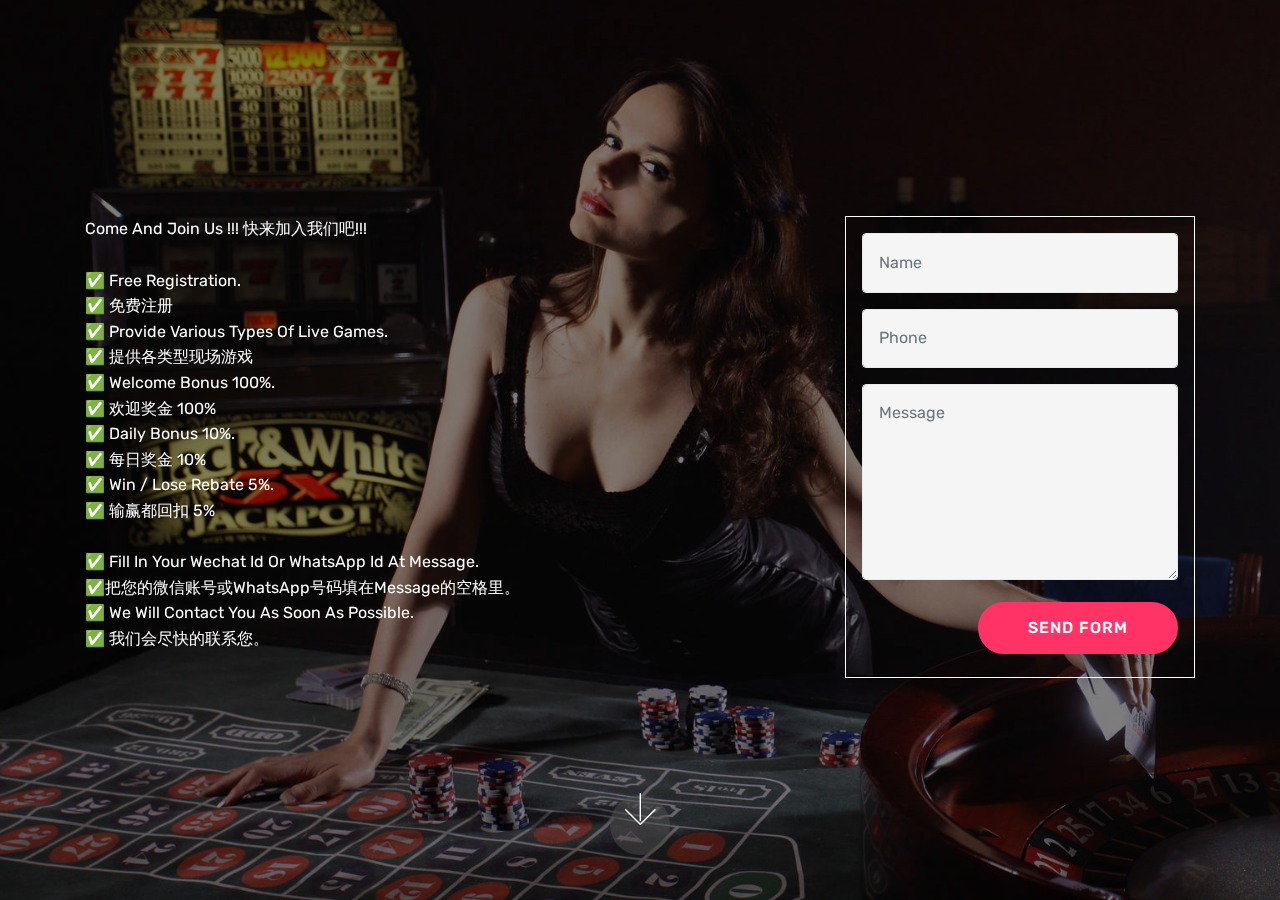
<file: page1.html>
<!DOCTYPE html>
<html >
<head>
  <!-- Site made with Mobirise Website Builder v4.8.7, https://mobirise.com -->
  <meta charset="UTF-8">
  <meta http-equiv="X-UA-Compatible" content="IE=edge">
  <meta name="generator" content="Mobirise v4.8.7, mobirise.com">
  <meta name="viewport" content="width=device-width, initial-scale=1, minimum-scale=1">
  <link rel="shortcut icon" href="assets/images/logo4.png" type="image/x-icon">
  <meta name="description" content="Site Builder Description">
  <title>Page 1</title>
  <link rel="stylesheet" href="assets/web/assets/mobirise-icons/mobirise-icons.css">
  <link rel="stylesheet" href="assets/tether/tether.min.css">
  <link rel="stylesheet" href="assets/bootstrap/css/bootstrap.min.css">
  <link rel="stylesheet" href="assets/bootstrap/css/bootstrap-grid.min.css">
  <link rel="stylesheet" href="assets/bootstrap/css/bootstrap-reboot.min.css">
  <link rel="stylesheet" href="assets/theme/css/style.css">
  <link rel="stylesheet" href="assets/mobirise/css/mbr-additional.css" type="text/css">
  
  
  
</head>
<body>
  <section class="cid-r9PKeAdLTf mbr-fullscreen mbr-parallax-background" id="header15-g">

    

    <div class="mbr-overlay" style="opacity: 0.5; background-color: rgb(0, 0, 0);"></div>

    <div class="container align-right">
<div class="row">
    <div class="mbr-white col-lg-8 col-md-7 content-container">
        
        <p class="mbr-text pb-3 mbr-fonts-style display-7">Come And Join Us !!! 快来加入我们吧!!!<br><br>✅ Free Registration.<br>✅ 免费注册<br>✅ Provide Various Types Of Live Games.<br>✅ 提供各类型现场游戏<br>✅ Welcome Bonus 100%.<br>✅ 欢迎奖金 100%<br>✅ Daily Bonus 10%. <br>✅ 每日奖金 10%<br>✅ Win / Lose Rebate 5%.&nbsp;<br>✅ 输赢都回扣 5%<br><br>✅ Fill In Your Wechat Id Or WhatsApp Id At Message.<br>✅把您的微信账号或WhatsApp号码填在Message的空格里。<br>✅ We Will Contact You As Soon As Possible.<br>✅ 我们会尽快的联系您。<br></p>
    </div>
    <div class="col-lg-4 col-md-5">
    <div class="form-container">
        <div class="media-container-column" data-form-type="formoid">
            <div data-form-alert="" hidden="" class="align-center">Thanks for filling out the form!</div>
            <form class="mbr-form" action="https://mobirise.com/" method="post" data-form-title="Mobirise Form"><input type="hidden" name="email" data-form-email="true" value="gCtzzRmclNPquGXlblal6btRnpZhXdOiKXO+Li0EGI2jxc1xCiQqbaTsZbIqfjZ/9MEoV37mjNotMgpB+/dzBGiX4lsqqJHaTFz2EvpsOzc4LVuPRAz4seKslIenq1r9">
                <div data-for="name">
                    <div class="form-group">
                        <input type="text" class="form-control px-3" name="name" data-form-field="Name" placeholder="Name" required="" id="name-header15-g">
                    </div>
                </div>
                
                <div data-for="phone">
                    <div class="form-group">
                        <input type="tel" class="form-control px-3" name="phone" data-form-field="Phone" placeholder="Phone" id="phone-header15-g">
                    </div>
                </div>
                <div class="form-group" data-for="message">
                    <textarea type="text" class="form-control px-3" name="message" rows="7" placeholder="Message" data-form-field="Message" id="message-header15-g"></textarea>
                </div>
                <span class="input-group-btn">
                    <button href="" type="submit" class="btn btn-secondary btn-form display-4">SEND FORM</button>
                </span>
            </form>
        </div>
    </div>
    </div>
</div>
    </div>
    <div class="mbr-arrow hidden-sm-down" aria-hidden="true">
        <a href="#next">
            <i class="mbri-down mbr-iconfont"></i>
        </a>
    </div>
</section>


  <section class="engine"><a href="https://mobirise.info/e">make a website for free</a></section><script src="assets/web/assets/jquery/jquery.min.js"></script>
  <script src="assets/popper/popper.min.js"></script>
  <script src="assets/tether/tether.min.js"></script>
  <script src="assets/bootstrap/js/bootstrap.min.js"></script>
  <script src="assets/smoothscroll/smooth-scroll.js"></script>
  <script src="assets/parallax/jarallax.min.js"></script>
  <script src="assets/theme/js/script.js"></script>
  <script src="assets/formoid/formoid.min.js"></script>
  
  
</body>
</html>
</file>
<file: assets/web/assets/mobirise-icons/mobirise-icons.css>
@font-face {
  font-family: 'MobiriseIcons';
  src:  url('mobirise-icons.eot?spat4u');
  src:  url('mobirise-icons.eot?spat4u#iefix') format('embedded-opentype'),
    url('mobirise-icons.ttf?spat4u') format('truetype'),
    url('mobirise-icons.woff?spat4u') format('woff'),
    url('mobirise-icons.svg?spat4u#MobiriseIcons') format('svg');
  font-weight: normal;
  font-style: normal;
}

[class^="mbri-"], [class*=" mbri-"] {
  /* use !important to prevent issues with browser extensions that change fonts */
  font-family: MobiriseIcons !important;
  speak: none;
  font-style: normal;
  font-weight: normal;
  font-variant: normal;
  text-transform: none;
  line-height: 1;

  /* Better Font Rendering =========== */
  -webkit-font-smoothing: antialiased;
  -moz-osx-font-smoothing: grayscale;
}

.mbri-add-submenu:before {
  content: "\e900";
}
.mbri-alert:before {
  content: "\e901";
}
.mbri-align-center:before {
  content: "\e902";
}
.mbri-align-justify:before {
  content: "\e903";
}
.mbri-align-left:before {
  content: "\e904";
}
.mbri-align-right:before {
  content: "\e905";
}
.mbri-android:before {
  content: "\e906";
}
.mbri-apple:before {
  content: "\e907";
}
.mbri-arrow-down:before {
  content: "\e908";
}
.mbri-arrow-next:before {
  content: "\e909";
}
.mbri-arrow-prev:before {
  content: "\e90a";
}
.mbri-arrow-up:before {
  content: "\e90b";
}
.mbri-bold:before {
  content: "\e90c";
}
.mbri-bookmark:before {
  content: "\e90d";
}
.mbri-bootstrap:before {
  content: "\e90e";
}
.mbri-briefcase:before {
  content: "\e90f";
}
.mbri-browse:before {
  content: "\e910";
}
.mbri-bulleted-list:before {
  content: "\e911";
}
.mbri-calendar:before {
  content: "\e912";
}
.mbri-camera:before {
  content: "\e913";
}
.mbri-cart-add:before {
  content: "\e914";
}
.mbri-cart-full:before {
  content: "\e915";
}
.mbri-cash:before {
  content: "\e916";
}
.mbri-change-style:before {
  content: "\e917";
}
.mbri-chat:before {
  content: "\e918";
}
.mbri-clock:before {
  content: "\e919";
}
.mbri-close:before {
  content: "\e91a";
}
.mbri-cloud:before {
  content: "\e91b";
}
.mbri-code:before {
  content: "\e91c";
}
.mbri-contact-form:before {
  content: "\e91d";
}
.mbri-credit-card:before {
  content: "\e91e";
}
.mbri-cursor-click:before {
  content: "\e91f";
}
.mbri-cust-feedback:before {
  content: "\e920";
}
.mbri-database:before {
  content: "\e921";
}
.mbri-delivery:before {
  content: "\e922";
}
.mbri-desktop:before {
  content: "\e923";
}
.mbri-devices:before {
  content: "\e924";
}
.mbri-down:before {
  content: "\e925";
}
.mbri-download:before {
  content: "\e989";
}
.mbri-drag-n-drop:before {
  content: "\e927";
}
.mbri-drag-n-drop2:before {
  content: "\e928";
}
.mbri-edit:before {
  content: "\e929";
}
.mbri-edit2:before {
  content: "\e92a";
}
.mbri-error:before {
  content: "\e92b";
}
.mbri-extension:before {
  content: "\e92c";
}
.mbri-features:before {
  content: "\e92d";
}
.mbri-file:before {
  content: "\e92e";
}
.mbri-flag:before {
  content: "\e92f";
}
.mbri-folder:before {
  content: "\e930";
}
.mbri-gift:before {
  content: "\e931";
}
.mbri-github:before {
  content: "\e932";
}
.mbri-globe:before {
  content: "\e933";
}
.mbri-globe-2:before {
  content: "\e934";
}
.mbri-growing-chart:before {
  content: "\e935";
}
.mbri-hearth:before {
  content: "\e936";
}
.mbri-help:before {
  content: "\e937";
}
.mbri-home:before {
  content: "\e938";
}
.mbri-hot-cup:before {
  content: "\e939";
}
.mbri-idea:before {
  content: "\e93a";
}
.mbri-image-gallery:before {
  content: "\e93b";
}
.mbri-image-slider:before {
  content: "\e93c";
}
.mbri-info:before {
  content: "\e93d";
}
.mbri-italic:before {
  content: "\e93e";
}
.mbri-key:before {
  content: "\e93f";
}
.mbri-laptop:before {
  content: "\e940";
}
.mbri-layers:before {
  content: "\e941";
}
.mbri-left-right:before {
  content: "\e942";
}
.mbri-left:before {
  content: "\e943";
}
.mbri-letter:before {
  content: "\e944";
}
.mbri-like:before {
  content: "\e945";
}
.mbri-link:before {
  content: "\e946";
}
.mbri-lock:before {
  content: "\e947";
}
.mbri-login:before {
  content: "\e948";
}
.mbri-logout:before {
  content: "\e949";
}
.mbri-magic-stick:before {
  content: "\e94a";
}
.mbri-map-pin:before {
  content: "\e94b";
}
.mbri-menu:before {
  content: "\e94c";
}
.mbri-mobile:before {
  content: "\e94d";
}
.mbri-mobile2:before {
  content: "\e94e";
}
.mbri-mobirise:before {
  content: "\e94f";
}
.mbri-more-horizontal:before {
  content: "\e950";
}
.mbri-more-vertical:before {
  content: "\e951";
}
.mbri-music:before {
  content: "\e952";
}
.mbri-new-file:before {
  content: "\e953";
}
.mbri-numbered-list:before {
  content: "\e954";
}
.mbri-opened-folder:before {
  content: "\e955";
}
.mbri-pages:before {
  content: "\e956";
}
.mbri-paper-plane:before {
  content: "\e957";
}
.mbri-paperclip:before {
  content: "\e958";
}
.mbri-photo:before {
  content: "\e959";
}
.mbri-photos:before {
  content: "\e95a";
}
.mbri-pin:before {
  content: "\e95b";
}
.mbri-play:before {
  content: "\e95c";
}
.mbri-plus:before {
  content: "\e95d";
}
.mbri-preview:before {
  content: "\e95e";
}
.mbri-print:before {
  content: "\e95f";
}
.mbri-protect:before {
  content: "\e960";
}
.mbri-question:before {
  content: "\e961";
}
.mbri-quote-left:before {
  content: "\e962";
}
.mbri-quote-right:before {
  content: "\e963";
}
.mbri-refresh:before {
  content: "\e964";
}
.mbri-responsive:before {
  content: "\e965";
}
.mbri-right:before {
  content: "\e966";
}
.mbri-rocket:before {
  content: "\e967";
}
.mbri-sad-face:before {
  content: "\e968";
}
.mbri-sale:before {
  content: "\e969";
}
.mbri-save:before {
  content: "\e96a";
}
.mbri-search:before {
  content: "\e96b";
}
.mbri-setting:before {
  content: "\e96c";
}
.mbri-setting2:before {
  content: "\e96d";
}
.mbri-setting3:before {
  content: "\e96e";
}
.mbri-share:before {
  content: "\e96f";
}
.mbri-shopping-bag:before {
  content: "\e970";
}
.mbri-shopping-basket:before {
  content: "\e971";
}
.mbri-shopping-cart:before {
  content: "\e972";
}
.mbri-sites:before {
  content: "\e973";
}
.mbri-smile-face:before {
  content: "\e974";
}
.mbri-speed:before {
  content: "\e975";
}
.mbri-star:before {
  content: "\e976";
}
.mbri-success:before {
  content: "\e977";
}
.mbri-sun:before {
  content: "\e978";
}
.mbri-sun2:before {
  content: "\e979";
}
.mbri-tablet:before {
  content: "\e97a";
}
.mbri-tablet-vertical:before {
  content: "\e97b";
}
.mbri-target:before {
  content: "\e97c";
}
.mbri-timer:before {
  content: "\e97d";
}
.mbri-to-ftp:before {
  content: "\e97e";
}
.mbri-to-local-drive:before {
  content: "\e97f";
}
.mbri-touch-swipe:before {
  content: "\e980";
}
.mbri-touch:before {
  content: "\e981";
}
.mbri-trash:before {
  content: "\e982";
}
.mbri-underline:before {
  content: "\e983";
}
.mbri-unlink:before {
  content: "\e984";
}
.mbri-unlock:before {
  content: "\e985";
}
.mbri-up-down:before {
  content: "\e986";
}
.mbri-up:before {
  content: "\e987";
}
.mbri-update:before {
  content: "\e988";
}
.mbri-upload:before {
 content: "\e926"; 
}
.mbri-user:before {
  content: "\e98a";
}
.mbri-user2:before {
  content: "\e98b";
}
.mbri-users:before {
  content: "\e98c";
}
.mbri-video:before {
  content: "\e98d";
}
.mbri-video-play:before {
  content: "\e98e";
}
.mbri-watch:before {
  content: "\e98f";
}
.mbri-website-theme:before {
  content: "\e990";
}
.mbri-wifi:before {
  content: "\e991";
}
.mbri-windows:before {
  content: "\e992";
}
.mbri-zoom-out:before {
  content: "\e993";
}
.mbri-redo:before {
  content: "\e994";
}
.mbri-undo:before {
  content: "\e995";
}
</file>
<file: assets/theme/css/style.css>
/*!
 * Mobirise v4 theme (https://mobirise.com/)
 * Copyright 2017 Mobirise
 */
section {
  background-color: #eeeeee; }

section,
.container,
.container-fluid {
  position: relative;
  word-wrap: break-word; }

a.mbr-iconfont:hover {
  text-decoration: none; }

.article .lead p, .article .lead ul, .article .lead ol, .article .lead pre, .article .lead blockquote {
  margin-bottom: 0; }

a {
  font-style: normal;
  font-weight: 400;
  cursor: pointer; }
  a, a:hover {
    text-decoration: none; }

figure {
  margin-bottom: 0; }

body {
  color: #232323; }

h1, h2, h3, h4, h5, h6,
.h1, .h2, .h3, .h4, .h5, .h6,
.display-1, .display-2, .display-3, .display-4 {
  line-height: 1;
  word-break: break-word;
  word-wrap: break-word; }

b, strong {
  font-weight: bold; }

blockquote {
  padding: 10px 0 10px 20px;
  position: relative;
  border-left: 2px solid;
  border-color: #ff3366; }

input:-webkit-autofill, input:-webkit-autofill:hover, input:-webkit-autofill:focus, input:-webkit-autofill:active {
  transition-delay: 9999s;
  transition-property: background-color, color; }

textarea[type="hidden"] {
  display: none; }

body {
  position: relative; }

section {
  background-position: 50% 50%;
  background-repeat: no-repeat;
  background-size: cover; }
  section .mbr-background-video,
  section .mbr-background-video-preview {
    position: absolute;
    bottom: 0;
    left: 0;
    right: 0;
    top: 0; }

.hidden {
  visibility: hidden; }

.mbr-z-index20 {
  z-index: 20; }

/*! Base colors */
.mbr-white {
  color: #ffffff; }

.mbr-black {
  color: #000000; }

.mbr-bg-white {
  background-color: #ffffff; }

.mbr-bg-black {
  background-color: #000000; }

/*! Text-aligns */
.align-left {
  text-align: left; }

.align-center {
  text-align: center; }

.align-right {
  text-align: right; }

@media (max-width: 767px) {
  .align-left, .align-center, .align-right, .mbr-section-btn, .mbr-section-title {
    text-align: center; } }
/*! Font-weight  */
.mbr-light {
  font-weight: 300; }

.mbr-regular {
  font-weight: 400; }

.mbr-semibold {
  font-weight: 500; }

.mbr-bold {
  font-weight: 700; }

/*! Media  */
.media-size-item {
  -webkit-flex: 1 1 auto;
  -moz-flex: 1 1 auto;
  -ms-flex: 1 1 auto;
  -o-flex: 1 1 auto;
  flex: 1 1 auto; }

.media-content {
  -webkit-flex-basis: 100%;
  flex-basis: 100%; }

.media-container-row {
  display: -ms-flexbox;
  display: -webkit-flex;
  display: flex;
  -webkit-flex-direction: row;
  -ms-flex-direction: row;
  flex-direction: row;
  -webkit-flex-wrap: wrap;
  -ms-flex-wrap: wrap;
  flex-wrap: wrap;
  -webkit-justify-content: center;
  -ms-flex-pack: center;
  justify-content: center;
  -webkit-align-content: center;
  -ms-flex-line-pack: center;
  align-content: center;
  -webkit-align-items: start;
  -ms-flex-align: start;
  align-items: start; }
  .media-container-row .media-size-item {
    width: 400px; }

.media-container-column {
  display: -ms-flexbox;
  display: -webkit-flex;
  display: flex;
  -webkit-flex-direction: column;
  -ms-flex-direction: column;
  flex-direction: column;
  -webkit-flex-wrap: wrap;
  -ms-flex-wrap: wrap;
  flex-wrap: wrap;
  -webkit-justify-content: center;
  -ms-flex-pack: center;
  justify-content: center;
  -webkit-align-content: center;
  -ms-flex-line-pack: center;
  align-content: center;
  -webkit-align-items: stretch;
  -ms-flex-align: stretch;
  align-items: stretch; }
  .media-container-column > * {
    width: 100%; }

@media (min-width: 992px) {
  .media-container-row {
    -webkit-flex-wrap: nowrap;
    -ms-flex-wrap: nowrap;
    flex-wrap: nowrap; } }
figure {
  overflow: hidden; }

figure[mbr-media-size] {
  transition: width 0.1s; }

.mbr-figure img, .mbr-figure iframe {
  display: block;
  width: 100%; }

.card {
  background-color: transparent;
  border: none; }

.card-img {
  text-align: center;
  flex-shrink: 0;
  -webkit-flex-shrink: 0; }

.media {
  max-width: 100%;
  margin: 0 auto; }

.mbr-figure {
  -ms-flex-item-align: center;
  -ms-grid-row-align: center;
  -webkit-align-self: center;
  align-self: center; }

.media-container > div {
  max-width: 100%; }

.mbr-figure img, .card-img img {
  width: 100%; }

@media (max-width: 991px) {
  .media-size-item {
    width: auto !important; }

  .media {
    width: auto; }

  .mbr-figure {
    width: 100% !important; } }
/*! Buttons */
.mbr-section-btn {
  margin-left: -.25rem;
  margin-right: -.25rem;
  font-size: 0; }

nav .mbr-section-btn {
  margin-left: 0rem;
  margin-right: 0rem; }

/*! Btn icon margin */
.btn .mbr-iconfont, .btn.btn-sm .mbr-iconfont {
  cursor: pointer;
  margin-right: 0.5rem; }

.btn.btn-md .mbr-iconfont, .btn.btn-md .mbr-iconfont {
  margin-right: 0.8rem; }

.mbr-regular {
  font-weight: 400; }

.mbr-semibold {
  font-weight: 500; }

.mbr-bold {
  font-weight: 700; }

[type="submit"] {
  -webkit-appearance: none; }

/*! Full-screen */
.mbr-fullscreen .mbr-overlay {
  min-height: 100vh; }

.mbr-fullscreen {
  display: flex;
  display: -webkit-flex;
  display: -moz-flex;
  display: -ms-flex;
  display: -o-flex;
  align-items: center;
  -webkit-align-items: center;
  min-height: 100vh;
  padding-top: 3rem;
  padding-bottom: 3rem; }

/*! Map */
.map {
  height: 25rem;
  position: relative; }
  .map iframe {
    width: 100%;
    height: 100%; }

/* Form */
.form-asterisk {
  font-family: initial;
  position: absolute;
  top: -2px;
  font-weight: normal; }

/*! Scroll to top arrow */
.mbr-arrow-up {
  bottom: 25px;
  right: 90px;
  position: fixed;
  text-align: right;
  z-index: 5000;
  color: #ffffff;
  font-size: 32px;
  transform: rotate(180deg);
  -webkit-transform: rotate(180deg); }

.mbr-arrow-up a {
  background: rgba(0, 0, 0, 0.2);
  border-radius: 3px;
  color: #fff;
  display: inline-block;
  height: 60px;
  width: 60px;
  outline-style: none !important;
  position: relative;
  text-decoration: none;
  transition: all .3s ease-in-out;
  cursor: pointer;
  text-align: center; }
  .mbr-arrow-up a:hover {
    background-color: rgba(0, 0, 0, 0.4); }
  .mbr-arrow-up a i {
    line-height: 60px; }

.mbr-arrow-up-icon {
  display: block;
  color: #fff; }

.mbr-arrow-up-icon::before {
  content: "\203a";
  display: inline-block;
  font-family: serif;
  font-size: 32px;
  line-height: 1;
  font-style: normal;
  position: relative;
  top: 6px;
  left: -4px;
  -webkit-transform: rotate(-90deg);
  transform: rotate(-90deg); }

/*! Arrow Down */
.mbr-arrow {
  position: absolute;
  bottom: 45px;
  left: 50%;
  width: 60px;
  height: 60px;
  cursor: pointer;
  background-color: rgba(80, 80, 80, 0.5);
  border-radius: 50%;
  -webkit-transform: translateX(-50%);
  transform: translateX(-50%); }
  .mbr-arrow > a {
    display: inline-block;
    text-decoration: none;
    outline-style: none;
    -webkit-animation: arrowdown 1.7s ease-in-out infinite;
    animation: arrowdown 1.7s ease-in-out infinite; }
    .mbr-arrow > a > i {
      position: absolute;
      top: -2px;
      left: 15px;
      font-size: 2rem; }

@keyframes arrowdown {
  0% {
    transform: translateY(0px);
    -webkit-transform: translateY(0px); }
  50% {
    transform: translateY(-5px);
    -webkit-transform: translateY(-5px); }
  100% {
    transform: translateY(0px);
    -webkit-transform: translateY(0px); } }
@-webkit-keyframes arrowdown {
  0% {
    transform: translateY(0px);
    -webkit-transform: translateY(0px); }
  50% {
    transform: translateY(-5px);
    -webkit-transform: translateY(-5px); }
  100% {
    transform: translateY(0px);
    -webkit-transform: translateY(0px); } }
@media (max-width: 500px) {
  .mbr-arrow-up {
    left: 50%;
    right: auto;
    transform: translateX(-50%) rotate(180deg);
    -webkit-transform: translateX(-50%) rotate(180deg); } }
/*Gradients animation*/
@keyframes gradient-animation {
  from {
    background-position: 0% 100%;
    animation-timing-function: ease-in-out; }
  to {
    background-position: 100% 0%;
    animation-timing-function: ease-in-out; } }
@-webkit-keyframes gradient-animation {
  from {
    background-position: 0% 100%;
    animation-timing-function: ease-in-out; }
  to {
    background-position: 100% 0%;
    animation-timing-function: ease-in-out; } }
.bg-gradient {
  background-size: 200% 200%;
  animation: gradient-animation 5s infinite alternate;
  -webkit-animation: gradient-animation 5s infinite alternate; }

.menu .navbar-brand {
  display: -webkit-flex; }
  .menu .navbar-brand span {
    display: flex;
    display: -webkit-flex; }
  .menu .navbar-brand .navbar-caption-wrap {
    display: -webkit-flex; }
  .menu .navbar-brand .navbar-logo img {
    display: -webkit-flex; }
@media (min-width: 768px) and (max-width: 991px) {
  .menu .navbar-toggleable-sm .navbar-nav {
    display: -webkit-box;
    display: -webkit-flex;
    display: -ms-flexbox; } }
@media (min-width: 992px) {
  .menu .navbar-nav.nav-dropdown {
    display: -webkit-flex; }
  .menu .navbar-toggleable-sm .navbar-collapse {
    display: -webkit-flex !important; } }
@media (max-width: 767px) {
  .menu .navbar-collapse {
    overflow-y: auto;
    max-height: 80vh; }
  .menu .dropdown-menu {
    max-height: 60vh;
    overflow-y: auto; } }

.navbar {
  display: -webkit-flex;
  -webkit-flex-wrap: wrap;
  -webkit-align-items: center;
  -webkit-justify-content: space-between; }

.navbar-collapse {
  -webkit-flex-basis: 100%;
  -webkit-flex-grow: 1;
  -webkit-align-items: center; }

.nav-dropdown .link {
  padding: .667em 1.667em !important;
  margin: 0 !important; }

.nav {
  display: -webkit-flex;
  -webkit-flex-wrap: wrap; }

.row {
  display: -webkit-flex;
  -webkit-flex-wrap: wrap; }

.justify-content-center {
  -webkit-justify-content: center; }

.form-inline {
  display: -webkit-flex;
  -webkit-flex-flow: row wrap;
  -webkit-align-items: center; }

.card-wrapper {
  flex: 1;
  -webkit-flex: 1; }

.carousel-control {
  z-index: 10;
  display: -webkit-flex;
  -webkit-align-items: center;
  -webkit-justify-content: center; }

.carousel-controls {
  display: -webkit-flex; }

.media {
  display: -webkit-flex; }

/*# sourceMappingURL=style.css.map */
.engine {
	position: absolute;
	text-indent: -2400px;
	text-align: center;
	padding: 0;
	top: 0;
	left: -2400px;
}
</file>
<file: assets/mobirise/css/mbr-additional.css>
@import url(https://fonts.googleapis.com/css?family=Rubik:300,300i,400,400i,500,500i,700,700i,900,900i);





body {
  font-style: normal;
  line-height: 1.5;
}
.mbr-section-title {
  font-style: normal;
  line-height: 1.2;
}
.mbr-section-subtitle {
  line-height: 1.3;
}
.mbr-text {
  font-style: normal;
  line-height: 1.6;
}
.display-1 {
  font-family: 'Rubik', sans-serif;
  font-size: 4.25rem;
}
.display-1 > .mbr-iconfont {
  font-size: 6.8rem;
}
.display-2 {
  font-family: 'Rubik', sans-serif;
  font-size: 3rem;
}
.display-2 > .mbr-iconfont {
  font-size: 4.8rem;
}
.display-4 {
  font-family: 'Rubik', sans-serif;
  font-size: 1rem;
}
.display-4 > .mbr-iconfont {
  font-size: 1.6rem;
}
.display-5 {
  font-family: 'Rubik', sans-serif;
  font-size: 1.5rem;
}
.display-5 > .mbr-iconfont {
  font-size: 2.4rem;
}
.display-7 {
  font-family: 'Rubik', sans-serif;
  font-size: 1rem;
}
.display-7 > .mbr-iconfont {
  font-size: 1.6rem;
}
/* ---- Fluid typography for mobile devices ---- */
/* 1.4 - font scale ratio ( bootstrap == 1.42857 ) */
/* 100vw - current viewport width */
/* (48 - 20)  48 == 48rem == 768px, 20 == 20rem == 320px(minimal supported viewport) */
/* 0.65 - min scale variable, may vary */
@media (max-width: 768px) {
  .display-1 {
    font-size: 3.4rem;
    font-size: calc( 2.1374999999999997rem + (4.25 - 2.1374999999999997) * ((100vw - 20rem) / (48 - 20)));
    line-height: calc( 1.4 * (2.1374999999999997rem + (4.25 - 2.1374999999999997) * ((100vw - 20rem) / (48 - 20))));
  }
  .display-2 {
    font-size: 2.4rem;
    font-size: calc( 1.7rem + (3 - 1.7) * ((100vw - 20rem) / (48 - 20)));
    line-height: calc( 1.4 * (1.7rem + (3 - 1.7) * ((100vw - 20rem) / (48 - 20))));
  }
  .display-4 {
    font-size: 0.8rem;
    font-size: calc( 1rem + (1 - 1) * ((100vw - 20rem) / (48 - 20)));
    line-height: calc( 1.4 * (1rem + (1 - 1) * ((100vw - 20rem) / (48 - 20))));
  }
  .display-5 {
    font-size: 1.2rem;
    font-size: calc( 1.175rem + (1.5 - 1.175) * ((100vw - 20rem) / (48 - 20)));
    line-height: calc( 1.4 * (1.175rem + (1.5 - 1.175) * ((100vw - 20rem) / (48 - 20))));
  }
}
/* Buttons */
.btn {
  font-weight: 500;
  border-width: 2px;
  font-style: normal;
  letter-spacing: 1px;
  margin: .4rem .8rem;
  white-space: normal;
  -webkit-transition: all 0.3s ease-in-out;
  -moz-transition: all 0.3s ease-in-out;
  transition: all 0.3s ease-in-out;
  display: inline-flex;
  align-items: center;
  justify-content: center;
  word-break: break-word;
  -webkit-align-items: center;
  -webkit-justify-content: center;
  display: -webkit-inline-flex;
  padding: 1rem 3rem;
  border-radius: 3px;
}
.btn-sm {
  font-weight: 500;
  letter-spacing: 1px;
  -webkit-transition: all 0.3s ease-in-out;
  -moz-transition: all 0.3s ease-in-out;
  transition: all 0.3s ease-in-out;
  padding: 0.6rem 1.5rem;
  border-radius: 3px;
}
.btn-md {
  font-weight: 500;
  letter-spacing: 1px;
  margin: .4rem .8rem !important;
  -webkit-transition: all 0.3s ease-in-out;
  -moz-transition: all 0.3s ease-in-out;
  transition: all 0.3s ease-in-out;
  padding: 1rem 3rem;
  border-radius: 3px;
}
.btn-lg {
  font-weight: 500;
  letter-spacing: 1px;
  margin: .4rem .8rem !important;
  -webkit-transition: all 0.3s ease-in-out;
  -moz-transition: all 0.3s ease-in-out;
  transition: all 0.3s ease-in-out;
  padding: 1.2rem 3.2rem;
  border-radius: 3px;
}
.bg-primary {
  background-color: #149dcc !important;
}
.bg-success {
  background-color: #f7ed4a !important;
}
.bg-info {
  background-color: #82786e !important;
}
.bg-warning {
  background-color: #879a9f !important;
}
.bg-danger {
  background-color: #b1a374 !important;
}
.btn-primary,
.btn-primary:active {
  background-color: #149dcc !important;
  border-color: #149dcc !important;
  color: #ffffff !important;
}
.btn-primary:hover,
.btn-primary:focus,
.btn-primary.focus,
.btn-primary.active {
  color: #ffffff !important;
  background-color: #0d6786 !important;
  border-color: #0d6786 !important;
}
.btn-primary.disabled,
.btn-primary:disabled {
  color: #ffffff !important;
  background-color: #0d6786 !important;
  border-color: #0d6786 !important;
}
.btn-secondary,
.btn-secondary:active {
  background-color: #ff3366 !important;
  border-color: #ff3366 !important;
  color: #ffffff !important;
}
.btn-secondary:hover,
.btn-secondary:focus,
.btn-secondary.focus,
.btn-secondary.active {
  color: #ffffff !important;
  background-color: #e50039 !important;
  border-color: #e50039 !important;
}
.btn-secondary.disabled,
.btn-secondary:disabled {
  color: #ffffff !important;
  background-color: #e50039 !important;
  border-color: #e50039 !important;
}
.btn-info,
.btn-info:active {
  background-color: #82786e !important;
  border-color: #82786e !important;
  color: #ffffff !important;
}
.btn-info:hover,
.btn-info:focus,
.btn-info.focus,
.btn-info.active {
  color: #ffffff !important;
  background-color: #59524b !important;
  border-color: #59524b !important;
}
.btn-info.disabled,
.btn-info:disabled {
  color: #ffffff !important;
  background-color: #59524b !important;
  border-color: #59524b !important;
}
.btn-success,
.btn-success:active {
  background-color: #f7ed4a !important;
  border-color: #f7ed4a !important;
  color: #3f3c03 !important;
}
.btn-success:hover,
.btn-success:focus,
.btn-success.focus,
.btn-success.active {
  color: #3f3c03 !important;
  background-color: #eadd0a !important;
  border-color: #eadd0a !important;
}
.btn-success.disabled,
.btn-success:disabled {
  color: #3f3c03 !important;
  background-color: #eadd0a !important;
  border-color: #eadd0a !important;
}
.btn-warning,
.btn-warning:active {
  background-color: #879a9f !important;
  border-color: #879a9f !important;
  color: #ffffff !important;
}
.btn-warning:hover,
.btn-warning:focus,
.btn-warning.focus,
.btn-warning.active {
  color: #ffffff !important;
  background-color: #617479 !important;
  border-color: #617479 !important;
}
.btn-warning.disabled,
.btn-warning:disabled {
  color: #ffffff !important;
  background-color: #617479 !important;
  border-color: #617479 !important;
}
.btn-danger,
.btn-danger:active {
  background-color: #b1a374 !important;
  border-color: #b1a374 !important;
  color: #ffffff !important;
}
.btn-danger:hover,
.btn-danger:focus,
.btn-danger.focus,
.btn-danger.active {
  color: #ffffff !important;
  background-color: #8b7d4e !important;
  border-color: #8b7d4e !important;
}
.btn-danger.disabled,
.btn-danger:disabled {
  color: #ffffff !important;
  background-color: #8b7d4e !important;
  border-color: #8b7d4e !important;
}
.btn-white {
  color: #333333 !important;
}
.btn-white,
.btn-white:active {
  background-color: #ffffff !important;
  border-color: #ffffff !important;
  color: #808080 !important;
}
.btn-white:hover,
.btn-white:focus,
.btn-white.focus,
.btn-white.active {
  color: #808080 !important;
  background-color: #d9d9d9 !important;
  border-color: #d9d9d9 !important;
}
.btn-white.disabled,
.btn-white:disabled {
  color: #808080 !important;
  background-color: #d9d9d9 !important;
  border-color: #d9d9d9 !important;
}
.btn-black,
.btn-black:active {
  background-color: #333333 !important;
  border-color: #333333 !important;
  color: #ffffff !important;
}
.btn-black:hover,
.btn-black:focus,
.btn-black.focus,
.btn-black.active {
  color: #ffffff !important;
  background-color: #0d0d0d !important;
  border-color: #0d0d0d !important;
}
.btn-black.disabled,
.btn-black:disabled {
  color: #ffffff !important;
  background-color: #0d0d0d !important;
  border-color: #0d0d0d !important;
}
.btn-primary-outline,
.btn-primary-outline:active {
  background: none;
  border-color: #0b566f;
  color: #0b566f;
}
.btn-primary-outline:hover,
.btn-primary-outline:focus,
.btn-primary-outline.focus,
.btn-primary-outline.active {
  color: #ffffff;
  background-color: #149dcc;
  border-color: #149dcc;
}
.btn-primary-outline.disabled,
.btn-primary-outline:disabled {
  color: #ffffff !important;
  background-color: #149dcc !important;
  border-color: #149dcc !important;
}
.btn-secondary-outline,
.btn-secondary-outline:active {
  background: none;
  border-color: #cc0033;
  color: #cc0033;
}
.btn-secondary-outline:hover,
.btn-secondary-outline:focus,
.btn-secondary-outline.focus,
.btn-secondary-outline.active {
  color: #ffffff;
  background-color: #ff3366;
  border-color: #ff3366;
}
.btn-secondary-outline.disabled,
.btn-secondary-outline:disabled {
  color: #ffffff !important;
  background-color: #ff3366 !important;
  border-color: #ff3366 !important;
}
.btn-info-outline,
.btn-info-outline:active {
  background: none;
  border-color: #4b453f;
  color: #4b453f;
}
.btn-info-outline:hover,
.btn-info-outline:focus,
.btn-info-outline.focus,
.btn-info-outline.active {
  color: #ffffff;
  background-color: #82786e;
  border-color: #82786e;
}
.btn-info-outline.disabled,
.btn-info-outline:disabled {
  color: #ffffff !important;
  background-color: #82786e !important;
  border-color: #82786e !important;
}
.btn-success-outline,
.btn-success-outline:active {
  background: none;
  border-color: #d2c609;
  color: #d2c609;
}
.btn-success-outline:hover,
.btn-success-outline:focus,
.btn-success-outline.focus,
.btn-success-outline.active {
  color: #3f3c03;
  background-color: #f7ed4a;
  border-color: #f7ed4a;
}
.btn-success-outline.disabled,
.btn-success-outline:disabled {
  color: #3f3c03 !important;
  background-color: #f7ed4a !important;
  border-color: #f7ed4a !important;
}
.btn-warning-outline,
.btn-warning-outline:active {
  background: none;
  border-color: #55666b;
  color: #55666b;
}
.btn-warning-outline:hover,
.btn-warning-outline:focus,
.btn-warning-outline.focus,
.btn-warning-outline.active {
  color: #ffffff;
  background-color: #879a9f;
  border-color: #879a9f;
}
.btn-warning-outline.disabled,
.btn-warning-outline:disabled {
  color: #ffffff !important;
  background-color: #879a9f !important;
  border-color: #879a9f !important;
}
.btn-danger-outline,
.btn-danger-outline:active {
  background: none;
  border-color: #7a6e45;
  color: #7a6e45;
}
.btn-danger-outline:hover,
.btn-danger-outline:focus,
.btn-danger-outline.focus,
.btn-danger-outline.active {
  color: #ffffff;
  background-color: #b1a374;
  border-color: #b1a374;
}
.btn-danger-outline.disabled,
.btn-danger-outline:disabled {
  color: #ffffff !important;
  background-color: #b1a374 !important;
  border-color: #b1a374 !important;
}
.btn-black-outline,
.btn-black-outline:active {
  background: none;
  border-color: #000000;
  color: #000000;
}
.btn-black-outline:hover,
.btn-black-outline:focus,
.btn-black-outline.focus,
.btn-black-outline.active {
  color: #ffffff;
  background-color: #333333;
  border-color: #333333;
}
.btn-black-outline.disabled,
.btn-black-outline:disabled {
  color: #ffffff !important;
  background-color: #333333 !important;
  border-color: #333333 !important;
}
.btn-white-outline,
.btn-white-outline:active,
.btn-white-outline.active {
  background: none;
  border-color: #ffffff;
  color: #ffffff;
}
.btn-white-outline:hover,
.btn-white-outline:focus,
.btn-white-outline.focus {
  color: #333333;
  background-color: #ffffff;
  border-color: #ffffff;
}
.text-primary {
  color: #149dcc !important;
}
.text-secondary {
  color: #ff3366 !important;
}
.text-success {
  color: #f7ed4a !important;
}
.text-info {
  color: #82786e !important;
}
.text-warning {
  color: #879a9f !important;
}
.text-danger {
  color: #b1a374 !important;
}
.text-white {
  color: #ffffff !important;
}
.text-black {
  color: #000000 !important;
}
a.text-primary:hover,
a.text-primary:focus {
  color: #0b566f !important;
}
a.text-secondary:hover,
a.text-secondary:focus {
  color: #cc0033 !important;
}
a.text-success:hover,
a.text-success:focus {
  color: #d2c609 !important;
}
a.text-info:hover,
a.text-info:focus {
  color: #4b453f !important;
}
a.text-warning:hover,
a.text-warning:focus {
  color: #55666b !important;
}
a.text-danger:hover,
a.text-danger:focus {
  color: #7a6e45 !important;
}
a.text-white:hover,
a.text-white:focus {
  color: #b3b3b3 !important;
}
a.text-black:hover,
a.text-black:focus {
  color: #4d4d4d !important;
}
.alert-success {
  background-color: #70c770;
}
.alert-info {
  background-color: #82786e;
}
.alert-warning {
  background-color: #879a9f;
}
.alert-danger {
  background-color: #b1a374;
}
.mbr-section-btn a.btn:not(.btn-form) {
  border-radius: 100px;
}
.mbr-section-btn a.btn:not(.btn-form):hover,
.mbr-section-btn a.btn:not(.btn-form):focus {
  box-shadow: none !important;
}
.mbr-section-btn a.btn:not(.btn-form):hover,
.mbr-section-btn a.btn:not(.btn-form):focus {
  box-shadow: 0 10px 40px 0 rgba(0, 0, 0, 0.2) !important;
  -webkit-box-shadow: 0 10px 40px 0 rgba(0, 0, 0, 0.2) !important;
}
.mbr-gallery-filter li a {
  border-radius: 100px !important;
}
.mbr-gallery-filter li.active .btn {
  background-color: #149dcc;
  border-color: #149dcc;
  color: #ffffff;
}
.mbr-gallery-filter li.active .btn:focus {
  box-shadow: none;
}
.nav-tabs .nav-link {
  border-radius: 100px !important;
}
.btn-form {
  border-radius: 0;
}
.btn-form:hover {
  cursor: pointer;
}
a,
a:hover {
  color: #149dcc;
}
.mbr-plan-header.bg-primary .mbr-plan-subtitle,
.mbr-plan-header.bg-primary .mbr-plan-price-desc {
  color: #b4e6f8;
}
.mbr-plan-header.bg-success .mbr-plan-subtitle,
.mbr-plan-header.bg-success .mbr-plan-price-desc {
  color: #ffffff;
}
.mbr-plan-header.bg-info .mbr-plan-subtitle,
.mbr-plan-header.bg-info .mbr-plan-price-desc {
  color: #beb8b2;
}
.mbr-plan-header.bg-warning .mbr-plan-subtitle,
.mbr-plan-header.bg-warning .mbr-plan-price-desc {
  color: #ced6d8;
}
.mbr-plan-header.bg-danger .mbr-plan-subtitle,
.mbr-plan-header.bg-danger .mbr-plan-price-desc {
  color: #dfd9c6;
}
/* Scroll to top button*/
.scrollToTop_wraper {
  display: none;
}
#scrollToTop a i:before {
  content: '';
  position: absolute;
  height: 40%;
  top: 25%;
  background: #fff;
  width: 2px;
  left: calc(50% - 1px);
}
#scrollToTop a i:after {
  content: '';
  position: absolute;
  display: block;
  border-top: 2px solid #fff;
  border-right: 2px solid #fff;
  width: 40%;
  height: 40%;
  left: 30%;
  bottom: 30%;
  transform: rotate(135deg);
  -webkit-transform: rotate(135deg);
}
/* Others*/
.note-check a[data-value=Rubik] {
  font-style: normal;
}
.mbr-arrow a {
  color: #ffffff;
}
@media (max-width: 767px) {
  .mbr-arrow {
    display: none;
  }
}
.form-control-label {
  position: relative;
  cursor: pointer;
  margin-bottom: .357em;
  padding: 0;
}
.alert {
  color: #ffffff;
  border-radius: 0;
  border: 0;
  font-size: .875rem;
  line-height: 1.5;
  margin-bottom: 1.875rem;
  padding: 1.25rem;
  position: relative;
}
.alert.alert-form::after {
  background-color: inherit;
  bottom: -7px;
  content: "";
  display: block;
  height: 14px;
  left: 50%;
  margin-left: -7px;
  position: absolute;
  transform: rotate(45deg);
  width: 14px;
  -webkit-transform: rotate(45deg);
}
.form-control {
  background-color: #f5f5f5;
  box-shadow: none;
  color: #565656;
  font-family: 'Rubik', sans-serif;
  font-size: 1rem;
  line-height: 1.43;
  min-height: 3.5em;
  padding: 1.07em .5em;
}
.form-control > .mbr-iconfont {
  font-size: 1.6rem;
}
.form-control,
.form-control:focus {
  border: 1px solid #e8e8e8;
}
.form-active .form-control:invalid {
  border-color: red;
}
.mbr-overlay {
  background-color: #000;
  bottom: 0;
  left: 0;
  opacity: .5;
  position: absolute;
  right: 0;
  top: 0;
  z-index: 0;
}
blockquote {
  font-style: italic;
  padding: 10px 0 10px 20px;
  font-size: 1.09rem;
  position: relative;
  border-color: #149dcc;
  border-width: 3px;
}
ul,
ol,
pre,
blockquote {
  margin-bottom: 2.3125rem;
}
pre {
  background: #f4f4f4;
  padding: 10px 24px;
  white-space: pre-wrap;
}
.inactive {
  -webkit-user-select: none;
  -moz-user-select: none;
  -ms-user-select: none;
  user-select: none;
  pointer-events: none;
  -webkit-user-drag: none;
  user-drag: none;
}
.mbr-section__comments .row {
  justify-content: center;
  -webkit-justify-content: center;
}
/* Forms */
.mbr-form .btn {
  margin: .4rem 0;
}
.mbr-form .input-group-btn a.btn {
  border-radius: 100px !important;
}
.mbr-form .input-group-btn a.btn:hover {
  box-shadow: 0 10px 40px 0 rgba(0, 0, 0, 0.2);
}
.mbr-form .input-group-btn button[type="submit"] {
  border-radius: 100px !important;
  padding: 1rem 3rem;
}
.mbr-form .input-group-btn button[type="submit"]:hover {
  box-shadow: 0 10px 40px 0 rgba(0, 0, 0, 0.2);
}
.form2 .form-control {
  border-top-left-radius: 100px;
  border-bottom-left-radius: 100px;
}
.form2 .input-group-btn a.btn {
  border-top-left-radius: 0 !important;
  border-bottom-left-radius: 0 !important;
}
.form2 .input-group-btn button[type="submit"] {
  border-top-left-radius: 0 !important;
  border-bottom-left-radius: 0 !important;
}
.form3 input[type="email"] {
  border-radius: 100px !important;
}
@media (max-width: 349px) {
  .form2 input[type="email"] {
    border-radius: 100px !important;
  }
  .form2 .input-group-btn a.btn {
    border-radius: 100px !important;
  }
  .form2 .input-group-btn button[type="submit"] {
    border-radius: 100px !important;
  }
}
@media (max-width: 767px) {
  .btn {
    font-size: .75rem !important;
  }
  .btn .mbr-iconfont {
    font-size: 1rem !important;
  }
}
/* Social block */
.btn-social {
  font-size: 20px;
  border-radius: 50%;
  padding: 0;
  width: 44px;
  height: 44px;
  line-height: 44px;
  text-align: center;
  position: relative;
  border: 2px solid #c0a375;
  border-color: #149dcc;
  color: #232323;
  cursor: pointer;
}
.btn-social i {
  top: 0;
  line-height: 44px;
  width: 44px;
}
.btn-social:hover {
  color: #fff;
  background: #149dcc;
}
.btn-social + .btn {
  margin-left: .1rem;
}
/* Footer */
.mbr-footer-content li::before,
.mbr-footer .mbr-contacts li::before {
  background: #149dcc;
}
.mbr-footer-content li a:hover,
.mbr-footer .mbr-contacts li a:hover {
  color: #149dcc;
}
.footer3 input[type="email"],
.footer4 input[type="email"] {
  border-radius: 100px !important;
}
.footer3 .input-group-btn a.btn,
.footer4 .input-group-btn a.btn {
  border-radius: 100px !important;
}
.footer3 .input-group-btn button[type="submit"],
.footer4 .input-group-btn button[type="submit"] {
  border-radius: 100px !important;
}
/* Headers*/
.header13 .form-inline input[type="email"],
.header14 .form-inline input[type="email"] {
  border-radius: 100px;
}
.header13 .form-inline input[type="text"],
.header14 .form-inline input[type="text"] {
  border-radius: 100px;
}
.header13 .form-inline input[type="tel"],
.header14 .form-inline input[type="tel"] {
  border-radius: 100px;
}
.header13 .form-inline a.btn,
.header14 .form-inline a.btn {
  border-radius: 100px;
}
.header13 .form-inline button,
.header14 .form-inline button {
  border-radius: 100px !important;
}
.offset-1 {
  margin-left: 8.33333%;
}
.offset-2 {
  margin-left: 16.66667%;
}
.offset-3 {
  margin-left: 25%;
}
.offset-4 {
  margin-left: 33.33333%;
}
.offset-5 {
  margin-left: 41.66667%;
}
.offset-6 {
  margin-left: 50%;
}
.offset-7 {
  margin-left: 58.33333%;
}
.offset-8 {
  margin-left: 66.66667%;
}
.offset-9 {
  margin-left: 75%;
}
.offset-10 {
  margin-left: 83.33333%;
}
.offset-11 {
  margin-left: 91.66667%;
}
@media (min-width: 576px) {
  .offset-sm-0 {
    margin-left: 0%;
  }
  .offset-sm-1 {
    margin-left: 8.33333%;
  }
  .offset-sm-2 {
    margin-left: 16.66667%;
  }
  .offset-sm-3 {
    margin-left: 25%;
  }
  .offset-sm-4 {
    margin-left: 33.33333%;
  }
  .offset-sm-5 {
    margin-left: 41.66667%;
  }
  .offset-sm-6 {
    margin-left: 50%;
  }
  .offset-sm-7 {
    margin-left: 58.33333%;
  }
  .offset-sm-8 {
    margin-left: 66.66667%;
  }
  .offset-sm-9 {
    margin-left: 75%;
  }
  .offset-sm-10 {
    margin-left: 83.33333%;
  }
  .offset-sm-11 {
    margin-left: 91.66667%;
  }
}
@media (min-width: 768px) {
  .offset-md-0 {
    margin-left: 0%;
  }
  .offset-md-1 {
    margin-left: 8.33333%;
  }
  .offset-md-2 {
    margin-left: 16.66667%;
  }
  .offset-md-3 {
    margin-left: 25%;
  }
  .offset-md-4 {
    margin-left: 33.33333%;
  }
  .offset-md-5 {
    margin-left: 41.66667%;
  }
  .offset-md-6 {
    margin-left: 50%;
  }
  .offset-md-7 {
    margin-left: 58.33333%;
  }
  .offset-md-8 {
    margin-left: 66.66667%;
  }
  .offset-md-9 {
    margin-left: 75%;
  }
  .offset-md-10 {
    margin-left: 83.33333%;
  }
  .offset-md-11 {
    margin-left: 91.66667%;
  }
}
@media (min-width: 992px) {
  .offset-lg-0 {
    margin-left: 0%;
  }
  .offset-lg-1 {
    margin-left: 8.33333%;
  }
  .offset-lg-2 {
    margin-left: 16.66667%;
  }
  .offset-lg-3 {
    margin-left: 25%;
  }
  .offset-lg-4 {
    margin-left: 33.33333%;
  }
  .offset-lg-5 {
    margin-left: 41.66667%;
  }
  .offset-lg-6 {
    margin-left: 50%;
  }
  .offset-lg-7 {
    margin-left: 58.33333%;
  }
  .offset-lg-8 {
    margin-left: 66.66667%;
  }
  .offset-lg-9 {
    margin-left: 75%;
  }
  .offset-lg-10 {
    margin-left: 83.33333%;
  }
  .offset-lg-11 {
    margin-left: 91.66667%;
  }
}
@media (min-width: 1200px) {
  .offset-xl-0 {
    margin-left: 0%;
  }
  .offset-xl-1 {
    margin-left: 8.33333%;
  }
  .offset-xl-2 {
    margin-left: 16.66667%;
  }
  .offset-xl-3 {
    margin-left: 25%;
  }
  .offset-xl-4 {
    margin-left: 33.33333%;
  }
  .offset-xl-5 {
    margin-left: 41.66667%;
  }
  .offset-xl-6 {
    margin-left: 50%;
  }
  .offset-xl-7 {
    margin-left: 58.33333%;
  }
  .offset-xl-8 {
    margin-left: 66.66667%;
  }
  .offset-xl-9 {
    margin-left: 75%;
  }
  .offset-xl-10 {
    margin-left: 83.33333%;
  }
  .offset-xl-11 {
    margin-left: 91.66667%;
  }
}
.navbar-toggler {
  -webkit-align-self: flex-start;
  -ms-flex-item-align: start;
  align-self: flex-start;
  padding: 0.25rem 0.75rem;
  font-size: 1.25rem;
  line-height: 1;
  background: transparent;
  border: 1px solid transparent;
  -webkit-border-radius: 0.25rem;
  border-radius: 0.25rem;
}
.navbar-toggler:focus,
.navbar-toggler:hover {
  text-decoration: none;
}
.navbar-toggler-icon {
  display: inline-block;
  width: 1.5em;
  height: 1.5em;
  vertical-align: middle;
  content: "";
  background: no-repeat center center;
  -webkit-background-size: 100% 100%;
  -o-background-size: 100% 100%;
  background-size: 100% 100%;
}
.navbar-toggler-left {
  position: absolute;
  left: 1rem;
}
.navbar-toggler-right {
  position: absolute;
  right: 1rem;
}
@media (max-width: 575px) {
  .navbar-toggleable .navbar-nav .dropdown-menu {
    position: static;
    float: none;
  }
  .navbar-toggleable > .container {
    padding-right: 0;
    padding-left: 0;
  }
}
@media (min-width: 576px) {
  .navbar-toggleable {
    -webkit-box-orient: horizontal;
    -webkit-box-direction: normal;
    -webkit-flex-direction: row;
    -ms-flex-direction: row;
    flex-direction: row;
    -webkit-flex-wrap: nowrap;
    -ms-flex-wrap: nowrap;
    flex-wrap: nowrap;
    -webkit-box-align: center;
    -webkit-align-items: center;
    -ms-flex-align: center;
    align-items: center;
  }
  .navbar-toggleable .navbar-nav {
    -webkit-box-orient: horizontal;
    -webkit-box-direction: normal;
    -webkit-flex-direction: row;
    -ms-flex-direction: row;
    flex-direction: row;
  }
  .navbar-toggleable .navbar-nav .nav-link {
    padding-right: .5rem;
    padding-left: .5rem;
  }
  .navbar-toggleable > .container {
    display: -webkit-box;
    display: -webkit-flex;
    display: -ms-flexbox;
    display: flex;
    -webkit-flex-wrap: nowrap;
    -ms-flex-wrap: nowrap;
    flex-wrap: nowrap;
    -webkit-box-align: center;
    -webkit-align-items: center;
    -ms-flex-align: center;
    align-items: center;
  }
  .navbar-toggleable .navbar-collapse {
    display: -webkit-box !important;
    display: -webkit-flex !important;
    display: -ms-flexbox !important;
    display: flex !important;
    width: 100%;
  }
  .navbar-toggleable .navbar-toggler {
    display: none;
  }
}
@media (max-width: 767px) {
  .navbar-toggleable-sm .navbar-nav .dropdown-menu {
    position: static;
    float: none;
  }
  .navbar-toggleable-sm > .container {
    padding-right: 0;
    padding-left: 0;
  }
}
@media (min-width: 768px) {
  .navbar-toggleable-sm {
    -webkit-box-orient: horizontal;
    -webkit-box-direction: normal;
    -webkit-flex-direction: row;
    -ms-flex-direction: row;
    flex-direction: row;
    -webkit-flex-wrap: nowrap;
    -ms-flex-wrap: nowrap;
    flex-wrap: nowrap;
    -webkit-box-align: center;
    -webkit-align-items: center;
    -ms-flex-align: center;
    align-items: center;
  }
  .navbar-toggleable-sm .navbar-nav {
    -webkit-box-orient: horizontal;
    -webkit-box-direction: normal;
    -webkit-flex-direction: row;
    -ms-flex-direction: row;
    flex-direction: row;
  }
  .navbar-toggleable-sm .navbar-nav .nav-link {
    padding-right: .5rem;
    padding-left: .5rem;
  }
  .navbar-toggleable-sm > .container {
    display: -webkit-box;
    display: -webkit-flex;
    display: -ms-flexbox;
    display: flex;
    -webkit-flex-wrap: nowrap;
    -ms-flex-wrap: nowrap;
    flex-wrap: nowrap;
    -webkit-box-align: center;
    -webkit-align-items: center;
    -ms-flex-align: center;
    align-items: center;
  }
  .navbar-toggleable-sm .navbar-collapse {
    display: none;
    width: 100%;
  }
  .navbar-toggleable-sm .navbar-toggler {
    display: none;
  }
}
@media (max-width: 991px) {
  .navbar-toggleable-md .navbar-nav .dropdown-menu {
    position: static;
    float: none;
  }
  .navbar-toggleable-md > .container {
    padding-right: 0;
    padding-left: 0;
  }
}
@media (min-width: 992px) {
  .navbar-toggleable-md {
    -webkit-box-orient: horizontal;
    -webkit-box-direction: normal;
    -webkit-flex-direction: row;
    -ms-flex-direction: row;
    flex-direction: row;
    -webkit-flex-wrap: nowrap;
    -ms-flex-wrap: nowrap;
    flex-wrap: nowrap;
    -webkit-box-align: center;
    -webkit-align-items: center;
    -ms-flex-align: center;
    align-items: center;
  }
  .navbar-toggleable-md .navbar-nav {
    -webkit-box-orient: horizontal;
    -webkit-box-direction: normal;
    -webkit-flex-direction: row;
    -ms-flex-direction: row;
    flex-direction: row;
  }
  .navbar-toggleable-md .navbar-nav .nav-link {
    padding-right: .5rem;
    padding-left: .5rem;
  }
  .navbar-toggleable-md > .container {
    display: -webkit-box;
    display: -webkit-flex;
    display: -ms-flexbox;
    display: flex;
    -webkit-flex-wrap: nowrap;
    -ms-flex-wrap: nowrap;
    flex-wrap: nowrap;
    -webkit-box-align: center;
    -webkit-align-items: center;
    -ms-flex-align: center;
    align-items: center;
  }
  .navbar-toggleable-md .navbar-collapse {
    display: -webkit-box !important;
    display: -webkit-flex !important;
    display: -ms-flexbox !important;
    display: flex !important;
    width: 100%;
  }
  .navbar-toggleable-md .navbar-toggler {
    display: none;
  }
}
@media (max-width: 1199px) {
  .navbar-toggleable-lg .navbar-nav .dropdown-menu {
    position: static;
    float: none;
  }
  .navbar-toggleable-lg > .container {
    padding-right: 0;
    padding-left: 0;
  }
}
@media (min-width: 1200px) {
  .navbar-toggleable-lg {
    -webkit-box-orient: horizontal;
    -webkit-box-direction: normal;
    -webkit-flex-direction: row;
    -ms-flex-direction: row;
    flex-direction: row;
    -webkit-flex-wrap: nowrap;
    -ms-flex-wrap: nowrap;
    flex-wrap: nowrap;
    -webkit-box-align: center;
    -webkit-align-items: center;
    -ms-flex-align: center;
    align-items: center;
  }
  .navbar-toggleable-lg .navbar-nav {
    -webkit-box-orient: horizontal;
    -webkit-box-direction: normal;
    -webkit-flex-direction: row;
    -ms-flex-direction: row;
    flex-direction: row;
  }
  .navbar-toggleable-lg .navbar-nav .nav-link {
    padding-right: .5rem;
    padding-left: .5rem;
  }
  .navbar-toggleable-lg > .container {
    display: -webkit-box;
    display: -webkit-flex;
    display: -ms-flexbox;
    display: flex;
    -webkit-flex-wrap: nowrap;
    -ms-flex-wrap: nowrap;
    flex-wrap: nowrap;
    -webkit-box-align: center;
    -webkit-align-items: center;
    -ms-flex-align: center;
    align-items: center;
  }
  .navbar-toggleable-lg .navbar-collapse {
    display: -webkit-box !important;
    display: -webkit-flex !important;
    display: -ms-flexbox !important;
    display: flex !important;
    width: 100%;
  }
  .navbar-toggleable-lg .navbar-toggler {
    display: none;
  }
}
.navbar-toggleable-xl {
  -webkit-box-orient: horizontal;
  -webkit-box-direction: normal;
  -webkit-flex-direction: row;
  -ms-flex-direction: row;
  flex-direction: row;
  -webkit-flex-wrap: nowrap;
  -ms-flex-wrap: nowrap;
  flex-wrap: nowrap;
  -webkit-box-align: center;
  -webkit-align-items: center;
  -ms-flex-align: center;
  align-items: center;
}
.navbar-toggleable-xl .navbar-nav .dropdown-menu {
  position: static;
  float: none;
}
.navbar-toggleable-xl > .container {
  padding-right: 0;
  padding-left: 0;
}
.navbar-toggleable-xl .navbar-nav {
  -webkit-box-orient: horizontal;
  -webkit-box-direction: normal;
  -webkit-flex-direction: row;
  -ms-flex-direction: row;
  flex-direction: row;
}
.navbar-toggleable-xl .navbar-nav .nav-link {
  padding-right: .5rem;
  padding-left: .5rem;
}
.navbar-toggleable-xl > .container {
  display: -webkit-box;
  display: -webkit-flex;
  display: -ms-flexbox;
  display: flex;
  -webkit-flex-wrap: nowrap;
  -ms-flex-wrap: nowrap;
  flex-wrap: nowrap;
  -webkit-box-align: center;
  -webkit-align-items: center;
  -ms-flex-align: center;
  align-items: center;
}
.navbar-toggleable-xl .navbar-collapse {
  display: -webkit-box !important;
  display: -webkit-flex !important;
  display: -ms-flexbox !important;
  display: flex !important;
  width: 100%;
}
.navbar-toggleable-xl .navbar-toggler {
  display: none;
}
.card-img {
  width: auto;
}
.menu .navbar.collapsed:not(.beta-menu) {
  flex-direction: column;
  -webkit-flex-direction: column;
}
.carousel-item.active,
.carousel-item-next,
.carousel-item-prev {
  display: -webkit-box;
  display: -webkit-flex;
  display: -ms-flexbox;
  display: flex;
}
.note-air-layout .dropup .dropdown-menu,
.note-air-layout .navbar-fixed-bottom .dropdown .dropdown-menu {
  bottom: initial !important;
}
html,
body {
  height: auto;
  min-height: 100vh;
}
.dropup .dropdown-toggle::after {
  display: none;
}
.cid-r9Pugt0Js7 {
  background-image: url("../../../assets/images/mbr-1-1920x1386.jpg");
}
.cid-r9Pugt0Js7 h1 {
  color: #616161;
}
.cid-r9Pugt0Js7 h2,
.cid-r9Pugt0Js7 h3,
.cid-r9Pugt0Js7 p {
  color: #767676;
}
.cid-r9Pugt0Js7 .mbr-section-subtitle {
  font-style: italic;
}
.cid-r9Pugt0Js7 H1 {
  text-align: center;
  color: #ffffff;
}
.cid-r9Pugt0Js7 H3 {
  color: #ffffff;
}
.cid-r9Pugt0Js7 P {
  color: #ffffff;
}
.cid-r9PuTdlssV {
  padding-top: 90px;
  padding-bottom: 90px;
  background-color: #ffffff;
}
.cid-r9PuTdlssV .title {
  margin-bottom: 2rem;
}
.cid-r9PuTdlssV .mbr-section-subtitle {
  color: #767676;
}
.cid-r9PuTdlssV a:not([href]):not([tabindex]) {
  color: #fff;
  border-radius: 3px;
}
.cid-r9PuTdlssV a.btn-white:not([href]):not([tabindex]) {
  color: #333;
}
.cid-r9PuTdlssV .multi-horizontal {
  flex-grow: 1;
  -webkit-flex-grow: 1;
  max-width: 100%;
}
.cid-r9PuTdlssV .input-group-btn {
  display: block;
  text-align: center;
}
.cid-r9PKeAdLTf {
  background-image: url("../../../assets/images/mbr-1-1920x1502.jpg");
}
.cid-r9PKeAdLTf .form-container {
  transition: all .2s;
  border: 1px solid #ffffff;
  padding: 1rem;
}
.cid-r9PKeAdLTf .input-group-btn {
  justify-content: center;
  -webkit-justify-content: center;
}
@media (min-width: 768px) {
  .cid-r9PKeAdLTf .content-container {
    padding-right: 5rem;
  }
}
.cid-r9PKeAdLTf .mbr-text,
.cid-r9PKeAdLTf .mbr-section-btn {
  text-align: left;
}
.cid-r9PKeAdLTf H1 {
  text-align: left;
}
</file>
